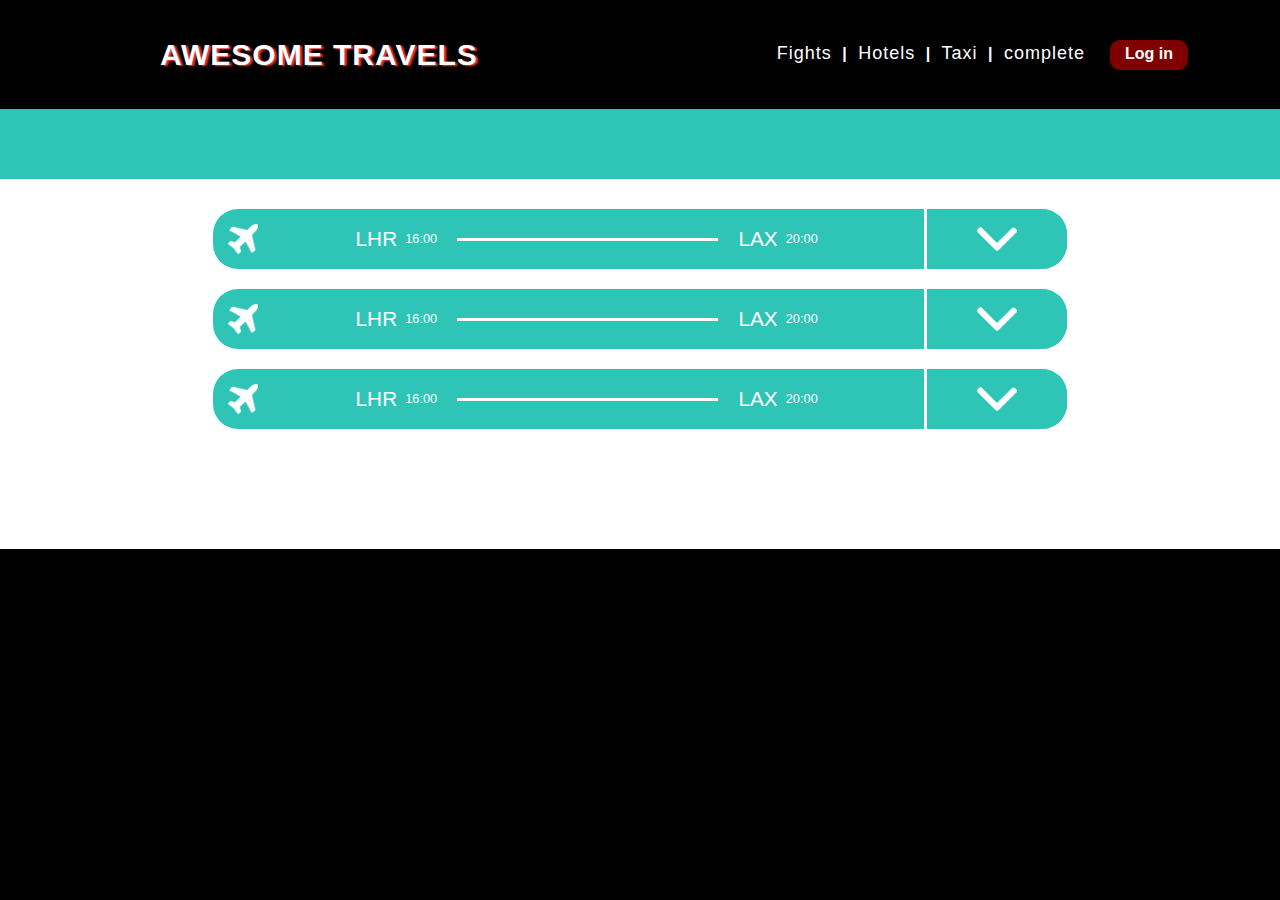
<file: flights.html>
<!doctype html>
<!--Hello earthlings-->
<html lang="en">
  <head>
    <!-- Required meta tags -->
    <meta charset="utf-8">
    <meta name="viewport" content="width=device-width, initial-scale=1, shrink-to-fit=no">

    <!-- Bootstrap CSS -->
    <link rel="stylesheet" href="https://maxcdn.bootstrapcdn.com/bootstrap/4.0.0/css/bootstrap.min.css" integrity="sha384-Gn5384xqQ1aoWXA+058RXPxPg6fy4IWvTNh0E263XmFcJlSAwiGgFAW/dAiS6JXm" crossorigin="anonymous">
    <link rel="stylesheet" href="https://cdnjs.cloudflare.com/ajax/libs/font-awesome/4.7.0/css/font-awesome.min.css">
    <meta name="description" content="This is a online travel booking system making booking much easier !">
    <meta name="author" content="Ayushman">
    <!--StyleSheet-->
    <link href="css/searchResult/style.css" rel="stylesheet">
    <link href="css/searchResult/navbar.css" rel="stylesheet">
    <link href="css/searchResult/header.css" rel="stylesheet">
    <link href="css/searchResult/flightdivs.css" rel="stylesheet">
    <link href="https://fonts.googleapis.com/css?family=Roboto:300,900" rel="stylesheet">


    <title>Awesome Travels- nobody does it !</title>
  </head>
  <body>

    <!-- Navigation -->
    <nav class="navbar navbar-light fixed-top" id="mainNav">
      <div class="container">
        <div class="nav-head">
          <a class="navbar-brand">Awesome Travels</a>
        </div>
        <div class="nav-body">
          <div class="nav-container">
          <a class="nav-item" href="flights.html">Fights</a> |
          <a class="nav-item" href="hotels.html">Hotels</a> |
          <a class="nav-item" href="taxis">Taxi</a> |
          <a class="nav-item" href="complete.html">complete</a>
        </div>
        <div class="nav-footer">
          <button class="btn-login">Log in</button>
        </div>
      </div>
      </div>
    </nav>

    <!-- This section contains the flight booking process uses infodivs css-->
    <section id="booking">
      <div class="container">
        <div class="top-bar">
        </div>
        <div class="">
        </div>
      </div>
    </section>

    <section id="flights">
      <div class = "container-fluid">
        <div class ="row">
          <div class = "col-8 flightcontainer" id ="fcont1">
            <div class = "flight row"  id ="fsimple1">
              <div class = "simpinfo col-10">
                <img src="icons/plane.png" alt="plane icn"/>
                <div class = "flighttextcontainer">
                  <span id="airportcode">LHR</span><span id="timestyle">16:00</span>
                  <div class = "dividerline">
                  </div>
                  <span id="airportcode">LAX</span><span id="timestyle">20:00</span>
                </div>
              </div>
              <button class = "col-2"  onclick="toggleinfo('minfo1', 'fsimple1','fcont1','rotatearr1')">
                <img src="icons/down-arrow.png" alt="down icn" id="rotatearr1"/>
              </button>
            </div>
            <div class = "moreinfo col" id="minfo1" style = "visibility: collapse;">
              <div class = "row minforow">
                <div class ="col-3">
                  <span id="airportcode">Tue 13 Mar</span>
                </div>
                <div class ="col-6">
                  <div class = "row">
                    <div class = "col-5">
                      <span id="airportcode">LHR</span></br>
                      <span id="timestyle">16:00</span>
                    </div>
                    <div class = "col-2" style="padding-left:0; padding-right:0; padding-top: 22px;">
                      <div class = "dividerline" id="divlinminfo"></div>
                    </div>
                    <div class = "col-5">
                      <span id="airportcode">LAX</span></br>
                      <span id="timestyle">20:00</span>
                    </div>
                  </div>
                </div>
                <div class ="col-3">
                  <span id="airportcode">Economy</span></br>
                  <span id="timestyle">5hrs 00mins</span>
                </div>
              </div>
              <div class = "row minforow">
                <div class ="col-3">
                  <img src = "icons/BAlogo.png" />
                </div>
                <div class ="col-6">
                  <span id="timestyle">British Airways 824</span> </br>
                  <span id="timestyle">Narrow-body jet Airbus A320-100/200</span> </br>
                  <span id="timestyle">Operated by Aer Lingus</span>
                </div>
              </div>
              <div class = "row minforow">
                <div class ="col text-center" style="margin-bottom: 20px">
                  <button type="button" class="btn btn-danger">Add To Plan</button>
                </div>

              </div>
            </div>

          </div>
        </div>
        <div class ="row">
          <div class = "col-8 flightcontainer" id ="fcont2">
            <div class = "flight row"  id ="fsimple2">
              <div class = "simpinfo col-10">
                <img src="icons/plane.png" alt="plane icn"/>
                <div class = "flighttextcontainer">
                  <span id="airportcode">LHR</span><span id="timestyle">16:00</span>
                  <div class = "dividerline">
                  </div>
                  <span id="airportcode">LAX</span><span id="timestyle">20:00</span>
                </div>
              </div>
              <button class = "col-2"  onclick="toggleinfo('minfo2', 'fsimple2','fcont2','rotatearr2')">
                <img src="icons/down-arrow.png" alt="down icn" id="rotatearr2"/>
              </button>
            </div>
            <div class = "moreinfo col" id="minfo2" style = "visibility: collapse;">
              <div class = "row minforow">
                <div class ="col-3">
                  <span id="airportcode">Tue 13 Mar</span>
                </div>
                <div class ="col-6">
                  <div class = "row">
                    <div class = "col-5">
                      <span id="airportcode">LHR</span></br>
                      <span id="timestyle">16:00</span>
                    </div>
                    <div class = "col-2" style="padding-left:0; padding-right:0; padding-top: 22px;">
                      <div class = "dividerline" id="divlinminfo"></div>
                    </div>
                    <div class = "col-5">
                      <span id="airportcode">LAX</span></br>
                      <span id="timestyle">20:00</span>
                    </div>
                  </div>
                </div>
                <div class ="col-3">
                  <span id="airportcode">Economy</span></br>
                  <span id="timestyle">5hrs 00mins</span>
                </div>
              </div>
              <div class = "row minforow">
                <div class ="col-3">
                  <img src = "icons/BAlogo.png" />
                </div>
                <div class ="col-6">
                  <span id="timestyle">British Airways 824</span> </br>
                  <span id="timestyle">Narrow-body jet Airbus A320-100/200</span> </br>
                  <span id="timestyle">Operated by Aer Lingus</span>
                </div>
              </div>
              <div class = "row minforow">
                <div class ="col text-center" style="margin-bottom: 20px">
                  <button type="button" class="btn btn-danger">Add To Plan</button>
                </div>

              </div>
            </div>

          </div>
        </div>
        <div class = "row">
          <div class = "col-8 flightcontainer" id ="fcont3">
          <div class = "flight row"  id ="fsimple3">
            <div class = "simpinfo col-10">
              <img src="icons/plane.png" alt="plane icn"/>
              <div class = "flighttextcontainer">
                <span id="airportcode">LHR</span><span id="timestyle">16:00</span>
                <div class = "dividerline">
                </div>
                <span id="airportcode">LAX</span><span id="timestyle">20:00</span>
              </div>
            </div>
            <button class = "col-2" onclick="toggleinfo('minfo3', 'fsimple3','fcont3','rotatearr3')">
              <img src="icons/down-arrow.png" alt="down icn" id="rotatearr3"/>
            </button>
          </div>
          <div class = "moreinfo col" id="minfo3" style = "visibility: collapse;">
            <div class = "row minforow">
              <div class ="col-3">
                <span id="airportcode">Tue 13 Mar</span>
              </div>
              <div class ="col-6">
                <div class = "row">
                  <div class = "col-5">
                    <span id="airportcode">LHR</span></br>
                    <span id="timestyle">16:00</span>
                  </div>
                  <div class = "col-2" style="padding-left:0; padding-right:0; padding-top: 22px;">
                    <div class = "dividerline" id="divlinminfo"></div>
                  </div>
                  <div class = "col-5">
                    <span id="airportcode">LAX</span></br>
                    <span id="timestyle">20:00</span>
                  </div>
                </div>
              </div>
              <div class ="col-3">
                <span id="airportcode">Economy</span></br>
                <span id="timestyle">5hrs 00mins</span>
              </div>
            </div>
            <div class = "row minforow">
              <div class ="col-3">
                <img src = "icons/BAlogo.png" />
              </div>
              <div class ="col-6">
                <span id="timestyle">British Airways 824</span> </br>
                <span id="timestyle">Narrow-body jet Airbus A320-100/200</span> </br>
                <span id="timestyle">Operated by Aer Lingus</span>
              </div>
            </div>
            <div class = "row minforow">
              <div class ="col text-center" style="margin-bottom: 20px">
                <button type="button" class="btn btn-danger">Add To Plan</button>
              </div>

            </div>
          </div>
        </div>
        </div>

      </div>
    </section>
    <script>
      rotate = document.getElementById('rotateonhover');
      function toggleinfo(minfo, fsimple, fcont, rotate){
        var toggled = document.getElementById(minfo);
        console.log(toggled.style.visibility);
        if(toggled.style.visibility === "collapse"){
          document.getElementById(fcont).style.height = "auto";
          document.getElementById(minfo).style.visibility = "visible";
          document.getElementById(fsimple).style.borderRadius = "25px 25px 0 0";
          document.getElementById(rotate).className='pointdown';
        }
        else{
          document.getElementById(fcont).style.height = "60px";
          document.getElementById(minfo).style.visibility = "collapse";
          document.getElementById(fsimple).style.borderRadius = "25px";
          document.getElementById(rotate).className='pointup';
        }
      }
    </script>

    <!-- Optional JavaScript -->
    <!-- jQuery first, then Popper.js, then Bootstrap JS -->
    <script src="https://code.jquery.com/jquery-3.2.1.slim.min.js" integrity="sha384-KJ3o2DKtIkvYIK3UENzmM7KCkRr/rE9/Qpg6aAZGJwFDMVNA/GpGFF93hXpG5KkN" crossorigin="anonymous"></script>
    <script src="https://cdnjs.cloudflare.com/ajax/libs/popper.js/1.12.9/umd/popper.min.js" integrity="sha384-ApNbgh9B+Y1QKtv3Rn7W3mgPxhU9K/ScQsAP7hUibX39j7fakFPskvXusvfa0b4Q" crossorigin="anonymous"></script>
    <script src="https://maxcdn.bootstrapcdn.com/bootstrap/4.0.0/js/bootstrap.min.js" integrity="sha384-JZR6Spejh4U02d8jOt6vLEHfe/JQGiRRSQQxSfFWpi1MquVdAyjUar5+76PVCmYl" crossorigin="anonymous"></script>
  </body>
</html>
</file>
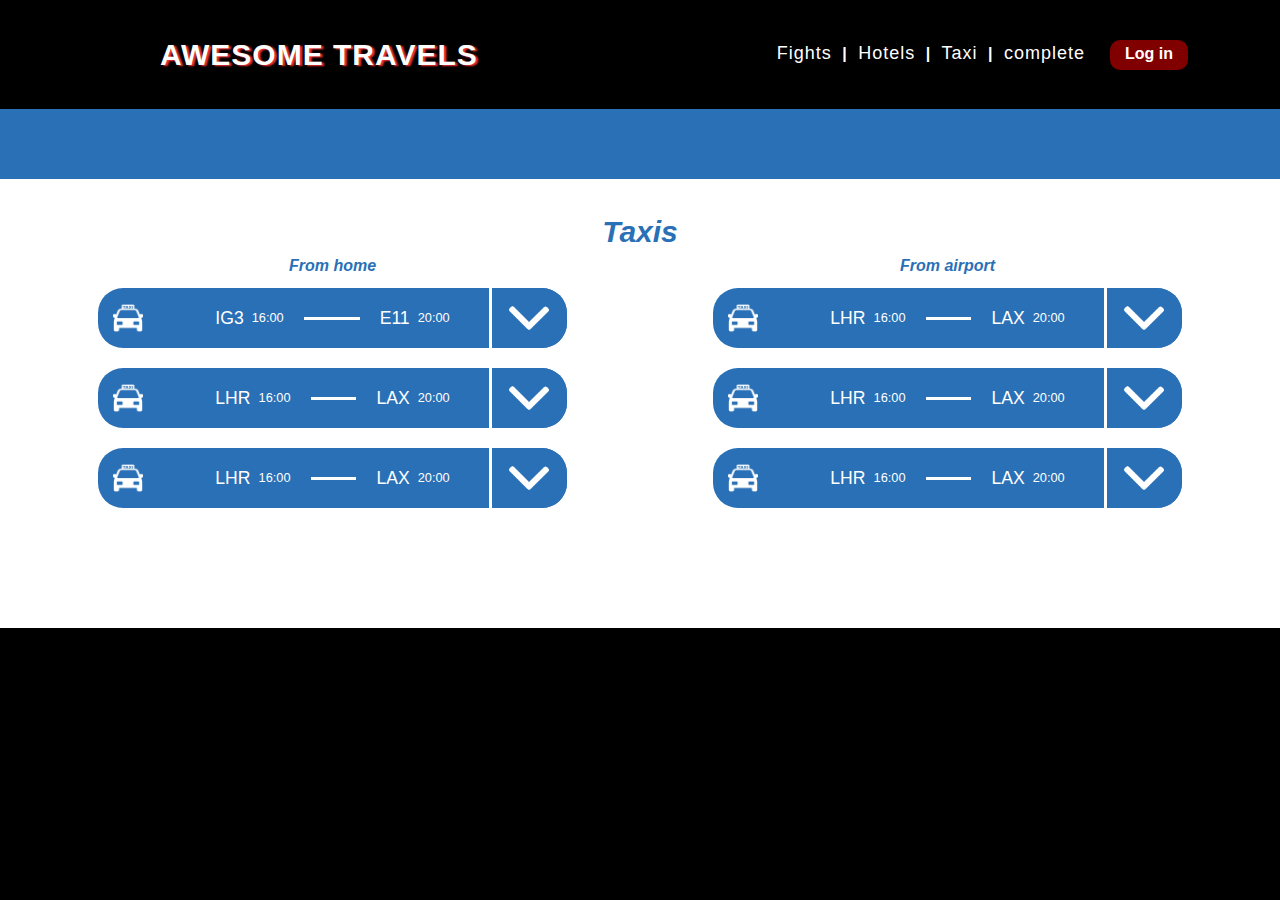
<file: taxis.html>
<!doctype html>
<!--Hello earthlings-->
<html lang="en">
  <head>
    <!-- Required meta tags -->
    <meta charset="utf-8">
    <meta name="viewport" content="width=device-width, initial-scale=1, shrink-to-fit=no">

    <!-- Bootstrap CSS -->
    <link rel="stylesheet" href="https://maxcdn.bootstrapcdn.com/bootstrap/4.0.0/css/bootstrap.min.css" integrity="sha384-Gn5384xqQ1aoWXA+058RXPxPg6fy4IWvTNh0E263XmFcJlSAwiGgFAW/dAiS6JXm" crossorigin="anonymous">
    <link rel="stylesheet" href="https://cdnjs.cloudflare.com/ajax/libs/font-awesome/4.7.0/css/font-awesome.min.css">
    <meta name="description" content="This is a online travel booking system making booking much easier !">
    <meta name="author" content="Ayushman">
    <!--StyleSheet-->
    <link href="css/searchResult/style.css" rel="stylesheet">
    <link href="css/searchResult/navbar.css" rel="stylesheet">
    <link href="css/searchResult/header.css" rel="stylesheet">
    <link href="css/searchResult/taxidivs.css" rel="stylesheet">
    <link href="https://fonts.googleapis.com/css?family=Roboto:300,900" rel="stylesheet">


    <title>Awesome Travels- nobody does it !</title>
  </head>
  <body>

    <!-- Navigation -->
    <nav class="navbar navbar-light fixed-top" id="mainNav">
      <div class="container">
        <div class="nav-head">
          <a class="navbar-brand">Awesome Travels</a>
        </div>
        <div class="nav-body">
          <div class="nav-container">
          <a class="nav-item" href="flights.html">Fights</a> |
          <a class="nav-item" href="hotels.html">Hotels</a> |
          <a class="nav-item" href="taxis.html">Taxi</a> |
          <a class="nav-item" href="complete.html">complete</a>
        </div>
        <div class="nav-footer">
          <button class="btn-login">Log in</button>
        </div>
      </div>
      </div>
    </nav>

    <!-- This section contains the flight booking process uses infodivs css-->
    <section id="booking" style = "background-color: #2A70B6;">
      <div class="container">
        <div class="top-bar">
        </div>
        <div class="">
        </div>
      </div>
    </section>

    <section id="taxis">
      <div id="bigtitle">
        <span>Taxis</span>
      </div>
      <div class ="row">
      <div class = "col-6">
      <div class = "container-fluid" id="marginleft">
      <div id="smalltitle">
        <span>From home</span>
      </div>
        <div class ="row">
          <div class = "col-9 flightcontainer" id ="fcont1">
            <div class = "flight row"  id ="fsimple1">
              <div class = "simpinfo col-10">
                <img src="icons/taxi.png" alt="taxi icn"/>
                <div class = "flighttextcontainer">
                    <span id="airportcode">IG3</span><span id="timestyle">16:00</span>
                  <div class = "dividerline">
                  </div>
                  <span id="airportcode">E11</span><span id="timestyle">20:00</span>
                </div>
              </div>
              <button class = "col-2"  onclick="toggleinfo('minfo1', 'fsimple1','fcont1','rotatearr1')">
                <img src="icons/down-arrow.png" alt="down icn" id="rotatearr1" max-width: "80%"/>
              </button>
            </div>
            <div class = "moreinfo col" id="minfo1" style = "visibility: collapse;">
              <div class = "row minforow">
                <div class ="col-3">
                  <span id="airportcode">Tue 13 Mar</span>
                </div>
                <div class ="col-6">
                  <div class = "row">
                    <div class = "col-5">
                      <span id="airportcode">LHR</span></br>
                      <span id="timestyle">16:00</span>
                    </div>
                    <div class = "col-2" style="padding-left:0; padding-right:0; padding-top: 22px;">
                      <div class = "dividerline" id="divlinminfo"></div>
                    </div>
                    <div class = "col-5">
                      <span id="airportcode">LAX</span></br>
                      <span id="timestyle">20:00</span>
                    </div>
                  </div>
                </div>
                <div class ="col-3">
                  <span id="airportcode">Economy</span></br>
                  <span id="timestyle">5hrs 00mins</span>
                </div>
              </div>
              <div class = "row minforow">
                <div class ="col-3">
                  <img src = "icons/BAlogo.png" />
                </div>
                <div class ="col-6">
                  <span id="timestyle">British Airways 824</span> </br>
                  <span id="timestyle">Narrow-body jet Airbus A320-100/200</span> </br>
                  <span id="timestyle">Operated by Aer Lingus</span>
                </div>
              </div>
              <div class = "row minforow">
                <div class ="col text-center" style="margin-bottom: 20px">
                  <button type="button" class="btn btn-danger">Add To Plan</button>
                </div>

              </div>
            </div>

          </div>
        </div>
        <div class ="row">
          <div class = "col-9 flightcontainer" id ="fcont2">
            <div class = "flight row"  id ="fsimple2">
              <div class = "simpinfo col-10">
                <img src="icons/taxi.png" alt="plane icn"/>
                <div class = "flighttextcontainer">
                  <span id="airportcode">LHR</span><span id="timestyle">16:00</span>
                  <div class = "dividerline">
                  </div>
                  <span id="airportcode">LAX</span><span id="timestyle">20:00</span>
                </div>
              </div>
              <button class = "col-2"  onclick="toggleinfo('minfo2', 'fsimple2','fcont2','rotatearr2')">
                <img src="icons/down-arrow.png" alt="down icn" id="rotatearr2"/>
              </button>
            </div>
            <div class = "moreinfo col" id="minfo2" style = "visibility: collapse;">
              <div class = "row minforow">
                <div class ="col-3">
                  <span id="airportcode">Tue 13 Mar</span>
                </div>
                <div class ="col-6">
                  <div class = "row">
                    <div class = "col-5">
                      <span id="airportcode">LHR</span></br>
                      <span id="timestyle">16:00</span>
                    </div>
                    <div class = "col-2" style="padding-left:0; padding-right:0; padding-top: 22px;">
                      <div class = "dividerline" id="divlinminfo"></div>
                    </div>
                    <div class = "col-5">
                      <span id="airportcode">LAX</span></br>
                      <span id="timestyle">20:00</span>
                    </div>
                  </div>
                </div>
                <div class ="col-3">
                  <span id="airportcode">Economy</span></br>
                  <span id="timestyle">5hrs 00mins</span>
                </div>
              </div>
              <div class = "row minforow">
                <div class ="col-3">
                  <img src = "icons/BAlogo.png" />
                </div>
                <div class ="col-6">
                  <span id="timestyle">British Airways 824</span> </br>
                  <span id="timestyle">Narrow-body jet Airbus A320-100/200</span> </br>
                  <span id="timestyle">Operated by Aer Lingus</span>
                </div>
              </div>
              <div class = "row minforow">
                <div class ="col text-center" style="margin-bottom: 20px">
                  <button type="button" class="btn btn-danger">Add To Plan</button>
                </div>

              </div>
            </div>

          </div>
        </div>
        <div class = "row">
          <div class = "col-9 flightcontainer" id ="fcont3">
          <div class = "flight row"  id ="fsimple3">
            <div class = "simpinfo col-10">
              <img src="icons/taxi.png" alt="plane icn"/>
              <div class = "flighttextcontainer">
                <span id="airportcode">LHR</span><span id="timestyle">16:00</span>
                <div class = "dividerline">
                </div>
                <span id="airportcode">LAX</span><span id="timestyle">20:00</span>
              </div>
            </div>
            <button class = "col-2" onclick="toggleinfo('minfo3', 'fsimple3','fcont3','rotatearr3')">
              <img src="icons/down-arrow.png" alt="down icn" id="rotatearr3"/>
            </button>
          </div>
          <div class = "moreinfo col" id="minfo3" style = "visibility: collapse;">
            <div class = "row minforow">
              <div class ="col-3">
                <span id="airportcode">Tue 13 Mar</span>
              </div>
              <div class ="col-6">
                <div class = "row">
                  <div class = "col-5">
                    <span id="airportcode">LHR</span></br>
                    <span id="timestyle">16:00</span>
                  </div>
                  <div class = "col-2" style="padding-left:0; padding-right:0; padding-top: 22px;">
                    <div class = "dividerline" id="divlinminfo"></div>
                  </div>
                  <div class = "col-5">
                    <span id="airportcode">LAX</span></br>
                    <span id="timestyle">20:00</span>
                  </div>
                </div>
              </div>
              <div class ="col-3">
                <span id="airportcode">Economy</span></br>
                <span id="timestyle">5hrs 00mins</span>
              </div>
            </div>
            <div class = "row minforow">
              <div class ="col-3">
                <img src = "icons/BAlogo.png" />
              </div>
              <div class ="col-6">
                <span id="timestyle">British Airways 824</span> </br>
                <span id="timestyle">Narrow-body jet Airbus A320-100/200</span> </br>
                <span id="timestyle">Operated by Aer Lingus</span>
              </div>
            </div>
            <div class = "row minforow">
              <div class ="col text-center" style="margin-bottom: 20px">
                <button type="button" class="btn btn-danger">Add To Plan</button>
              </div>

            </div>
          </div>
        </div>
        </div>

      </div>
    </div>







<!-- SECOND HALF OF TAXI BOOKINGS DGDGSJALKDSFLJKSAFJDLSKAFDJKLSFDKJSLFALDJS-->






<div class = "col-6">
<div class = "container-fluid" id="marginright">
  <div id="smalltitle">
    <span>From airport</span>
  </div>
  <div class ="row">
    <div class = "col-9 flightcontainer" id ="fcont4">
      <div class = "flight row"  id ="fsimple4">
        <div class = "simpinfo col-10">
          <img src="icons/taxi.png" alt="taxi icn"/>
          <div class = "flighttextcontainer">
            <span id="airportcode">LHR</span><span id="timestyle">16:00</span>
            <div class = "dividerline">
            </div>
            <span id="airportcode">LAX</span><span id="timestyle">20:00</span>
          </div>
        </div>
        <button class = "col-2"  onclick="toggleinfo('minfo4', 'fsimple4','fcont4','rotatearr4')">
          <img src="icons/down-arrow.png" alt="down icn" id="rotatearr4"/>
        </button>
      </div>
      <div class = "moreinfo col" id="minfo4" style = "visibility: collapse;">
        <div class = "row minforow">
          <div class ="col-3">
            <span id="airportcode">Tue 13 Mar</span>
          </div>
          <div class ="col-6">
            <div class = "row">
              <div class = "col-5">
                <span id="airportcode">LHR</span></br>
                <span id="timestyle">16:00</span>
              </div>
              <div class = "col-2" style="padding-left:0; padding-right:0; padding-top: 22px;">
                <div class = "dividerline" id="divlinminfo"></div>
              </div>
              <div class = "col-5">
                <span id="airportcode">LAX</span></br>
                <span id="timestyle">20:00</span>
              </div>
            </div>
          </div>
          <div class ="col-3">
            <span id="airportcode">Economy</span></br>
            <span id="timestyle">5hrs 00mins</span>
          </div>
        </div>
        <div class = "row minforow">
          <div class ="col-3">
            <img src = "icons/BAlogo.png" />
          </div>
          <div class ="col-6">
            <span id="timestyle">British Airways 824</span> </br>
            <span id="timestyle">Narrow-body jet Airbus A320-100/200</span> </br>
            <span id="timestyle">Operated by Aer Lingus</span>
          </div>
        </div>
        <div class = "row minforow">
          <div class ="col text-center" style="margin-bottom: 20px">
            <button type="button" class="btn btn-danger">Add To Plan</button>
          </div>

        </div>
      </div>

    </div>
  </div>
  <div class ="row">
    <div class = "col-9 flightcontainer" id ="fcont5">
      <div class = "flight row"  id ="fsimple5">
        <div class = "simpinfo col-10">
          <img src="icons/taxi.png" alt="plane icn"/>
          <div class = "flighttextcontainer">
            <span id="airportcode">LHR</span><span id="timestyle">16:00</span>
            <div class = "dividerline">
            </div>
            <span id="airportcode">LAX</span><span id="timestyle">20:00</span>
          </div>
        </div>
        <button class = "col-2"  onclick="toggleinfo('minfo5', 'fsimple5','fcont5','rotatearr5')">
          <img src="icons/down-arrow.png" alt="down icn" id="rotatearr5"/>
        </button>
      </div>
      <div class = "moreinfo col" id="minfo5" style = "visibility: collapse;">
        <div class = "row minforow">
          <div class ="col-3">
            <span id="airportcode">Tue 13 Mar</span>
          </div>
          <div class ="col-6">
            <div class = "row">
              <div class = "col-5">
                <span id="airportcode">LHR</span></br>
                <span id="timestyle">16:00</span>
              </div>
              <div class = "col-2" style="padding-left:0; padding-right:0; padding-top: 22px;">
                <div class = "dividerline" id="divlinminfo"></div>
              </div>
              <div class = "col-5">
                <span id="airportcode">LAX</span></br>
                <span id="timestyle">20:00</span>
              </div>
            </div>
          </div>
          <div class ="col-3">
            <span id="airportcode">Economy</span></br>
            <span id="timestyle">5hrs 00mins</span>
          </div>
        </div>
        <div class = "row minforow">
          <div class ="col-3">
            <img src = "icons/BAlogo.png" />
          </div>
          <div class ="col-6">
            <span id="timestyle">British Airways 824</span> </br>
            <span id="timestyle">Narrow-body jet Airbus A320-100/200</span> </br>
            <span id="timestyle">Operated by Aer Lingus</span>
          </div>
        </div>
        <div class = "row minforow">
          <div class ="col text-center" style="margin-bottom: 20px">
            <button type="button" class="btn btn-danger">Add To Plan</button>
          </div>

        </div>
      </div>

    </div>
  </div>
  <div class = "row">
    <div class = "col-9 flightcontainer" id ="fcont6">
    <div class = "flight row"  id ="fsimple6">
      <div class = "simpinfo col-10">
        <img src="icons/taxi.png" alt="plane icn"/>
        <div class = "flighttextcontainer">
          <span id="airportcode">LHR</span><span id="timestyle">16:00</span>
          <div class = "dividerline">
          </div>
          <span id="airportcode">LAX</span><span id="timestyle">20:00</span>
        </div>
      </div>
      <button class = "col-2" onclick="toggleinfo('minfo6', 'fsimple6','fcont6','rotatearr6')">
        <img src="icons/down-arrow.png" alt="down icn" id="rotatearr6"/>
      </button>
    </div>
    <div class = "moreinfo col" id="minfo6" style = "visibility: collapse;">
      <div class = "row minforow">
        <div class ="col-3">
          <span id="airportcode">Tue 13 Mar</span>
        </div>
        <div class ="col-6">
          <div class = "row">
            <div class = "col-5">
              <span id="airportcode">LHR</span></br>
              <span id="timestyle">16:00</span>
            </div>
            <div class = "col-2" style="padding-left:0; padding-right:0; padding-top: 22px;">
              <div class = "dividerline" id="divlinminfo"></div>
            </div>
            <div class = "col-5">
              <span id="airportcode">LAX</span></br>
              <span id="timestyle">20:00</span>
            </div>
          </div>
        </div>
        <div class ="col-3">
          <span id="airportcode">Economy</span></br>
          <span id="timestyle">5hrs 00mins</span>
        </div>
      </div>
      <div class = "row minforow">
        <div class ="col-3">
          <img src = "icons/BAlogo.png" />
        </div>
        <div class ="col-6">
          <span id="timestyle">British Airways 824</span> </br>
          <span id="timestyle">Narrow-body jet Airbus A320-100/200</span> </br>
          <span id="timestyle">Operated by Aer Lingus</span>
        </div>
      </div>
      <div class = "row minforow">
        <div class ="col text-center" style="margin-bottom: 20px">
          <button type="button" class="btn btn-danger">Add To Plan</button>
        </div>

      </div>
    </div>
  </div>
  </div>

</div>
</div>
    </div>
    </section>

  <!-- This section contains the taxi booking for going to a hotel-->


    <script>
      rotate = document.getElementById('rotateonhover');
      function toggleinfo(minfo, fsimple, fcont, rotate){
        var toggled = document.getElementById(minfo);
        console.log(toggled.style.visibility);
        if(toggled.style.visibility === "collapse"){
          document.getElementById(fcont).style.height = "auto";
          document.getElementById(minfo).style.visibility = "visible";
          document.getElementById(fsimple).style.borderRadius = "25px 25px 0 0";
          document.getElementById(rotate).className='pointdown';
        }
        else{
          document.getElementById(fcont).style.height = "60px";
          document.getElementById(minfo).style.visibility = "collapse";
          document.getElementById(fsimple).style.borderRadius = "25px";
          document.getElementById(rotate).className='pointup';
        }
      }
    </script>

    <!-- Optional JavaScript -->
    <!-- jQuery first, then Popper.js, then Bootstrap JS -->
    <script src="https://code.jquery.com/jquery-3.2.1.slim.min.js" integrity="sha384-KJ3o2DKtIkvYIK3UENzmM7KCkRr/rE9/Qpg6aAZGJwFDMVNA/GpGFF93hXpG5KkN" crossorigin="anonymous"></script>
    <script src="https://cdnjs.cloudflare.com/ajax/libs/popper.js/1.12.9/umd/popper.min.js" integrity="sha384-ApNbgh9B+Y1QKtv3Rn7W3mgPxhU9K/ScQsAP7hUibX39j7fakFPskvXusvfa0b4Q" crossorigin="anonymous"></script>
    <script src="https://maxcdn.bootstrapcdn.com/bootstrap/4.0.0/js/bootstrap.min.js" integrity="sha384-JZR6Spejh4U02d8jOt6vLEHfe/JQGiRRSQQxSfFWpi1MquVdAyjUar5+76PVCmYl" crossorigin="anonymous"></script>
  </body>
</html>
</file>
<file: css/searchResult/style.css>
/*This is the css file where the css code for the index.html is added !
 *
 *
*/
body{
  font-family: 'Lora', 'Helvetica Neue', Helvetica, Arial, sans-serif;
  position: relative;
  width: 100%;
  color: white;
  background-color: black;
  -webkit-tap-highlight-color: rgba(255, 255, 255, 0.2);
}



header{
  position: relative;
  width: 100%;
  height: auto;
  padding: 200px 0;
  text-align: center;
  background-image: url("../src/bg.jpg");
  -webkit-background-size: cover;
  -moz-background-size: cover;
  -o-background-size: cover;
  background-size: cover;

}
  #booking{
    width:100%;
    height:70px;
    background-color: var(--flightblue);
  }
</file>
<file: css/searchResult/navbar.css>
#mainNav {
  font-family: 'Cabin', 'Helvetica Neue', Helvetica, Arial, sans-serif;
  position: relative;
  margin: 0px;
  border-bottom: 2px solid rgba(255, 255, 255, 0.3);
  background-color: black;
    display: flex;
    justify-content: space-between;
    flex-direction: row;
    font-weight: bold;
}
  #mainNav .navbar-brand {
    font-size: 30px;
    text-transform: uppercase;
    font-weight: 700;
    text-shadow: 2.5px 1px 2px rgba(255,50,50,1);
  }
  #mainNav a {
    color: white;
  }
  #mainNav .nav-head{
    display: flex;
    padding: 2px;
    margin: 5px;
    margin-left: 50px;
    padding-left: 25px;
  }
  #mainNav .nav-body{
    display: flex;
    padding: 2px;
    margin: 5px;
  }
  #mainNav .nav-body-container{
      display: flex;
      flex-direction: row;
      justify-content: center;
  }
  #mainNav .nav-item{
    color: rgba(255,255,255,1);
    font-weight: 300;
    font-size: 18px;
    padding: 5px;
    justify-content: center;
  }
  #mainNav .nav-item:hover {
    color: rgba(210,210,210,1);
    text-decoration: none;
    }
    #mainNav .nav-item:active {
      color: rgba(210,210,210,1);
      text-decoration: none;
      }
  @media (min-width: 992px) {
    #mainNav {
      padding-top: 20px;
      padding-bottom: 20px;
      -webkit-transition: background 0.3s ease-in-out, padding-top 0.3s ease-in-out, padding-bottom 0.3s;
      -moz-transition: background 0.3s ease-in-out, padding-top 0.3s ease-in-out, padding-bottom 0.3s;
      transition: background 0.3s ease-in-out, padding-top 0.3s ease-in-out, padding-bottom 0.3s;
      letter-spacing: 1px;
      border-bottom: none;
      background: transparent;
    }
      #mainNav.navbar-change {
        width: 100%;
        margin: 0px;
        padding-top: 22px;
        padding-bottom: 22px;
        border-bottom: 1px solid rgba(255, 255, 255, 0.3);
        background: black; }
    }

#mainNav .btn-login{
  margin-left: 20px;
  background-color: rgba(255, 0, 0, 0.5);
  border-radius: 10px 10px 10px 10px;
  font-weight: bold;
  color: white;
  border: 0px;
  padding: 2px 15px 4px 15px;
}
#mainNav .btn-login:hover{
  background-color: rgba(255, 0, 0, 0.73);
  transform: scale(1.03);
}
</file>
<file: css/searchResult/header.css>
/*
* hello
*/
.masthead{
  height: 100%;
  align-content: center;
}
.heading{
  font-family: 'Cabin', 'Helvetica Neue', Helvetica, Arial, sans-serif;
  font-weight: 700;
  font-size: 50px;
  margin: 50px 0 0;
  text-transform: uppercase;
}
.btn-circle {
  font-size: 26px;
  width: 55px;
  height: 55px;
  margin-top: 200px;
  line-height: 38px;
  -webkit-transition: background 0.3s ease-in-out;
  -moz-transition: background 0.3s ease-in-out;
  transition: background 0.3s ease-in-out;
  color: white;
  border: 2px solid white;
  border-radius: 100% !important;
  background: rgba(255,255,255,0.25);
}
  .btn-circle:focus, .btn-circle:hover {
    color: white;
    outline: none;
    background: rgba(255, 255, 255, 0.15);
    transform: scale(1.02);
  }
</file>
<file: css/searchResult/flightdivs.css>
:root{
    --flightblue: rgba(46, 196, 182, 1);
}
#flights{
  background-color: white;
  padding-top: 30px;
  padding-bottom: 100px;
}
#flights .flightcontainer{
  height: 60px;
  float: none;
  margin:auto;
  margin-bottom: 20px;
  padding-left: 0;
  padding-right: 0;

}
#flights .flight{
  height: 60px;
  background-color: var(--flightblue);
  text-align: center;
  border-radius: 25px;
  float: none;
  margin: auto;
  padding-left: 0;
  padding-right: 0;
}
#flights .moreinfo{
  width: 100%;
  height: auto;
  border: 4px solid var(--flightblue);
  color: var(--flightblue);
  text-align: center;
  border-radius: 0 0 25px 25px;
  border-top: 0;
  float: none;
  margin: auto;
}
#flights .moreinfotest{
  width: 100%;
  height: 100px;
  border: 4px solid var(--flightblue);
  color: var(--flightblue);
  text-align: center;
  border-radius: 0 0 25px 25px;
  border-top: 0;
  float: none;
  margin: auto;
}
.flight img{
  max-width: 40px;
  max-height: 40px;
}
.simpinfo{
  height: 60px;
  margin: 0;
  padding: 0;
}
.simpinfo img{
  margin-top: 15px;
  margin-left: 15px;
  float: left;
  max-width: 30px;
  max-height: 30px;
}
.flight button{
  background-color: inherit;
  height: 60px;
  border: 0;
  border-left: 3px solid white;
  border-radius: 0 25px 25px 0;
  margin: 0;
}
.flighttextcontainer{
  display:flex;
  flex-direction:row;
  align-items: center;
  line-height: 60px;
  width: 65%;
  margin-left: 20%;
}
#airportcode{
  flex-grow:0;
  font-size: 1.3em;
  font-family: 'Roboto:900', sans-serif;
}
#timestyle{
  flex-grow:0;
  font-size: 0.8em;
  font-family: 'Roboto:300', sans-serif;
  margin-left: 8px;
}
.dividerline{
  flex-grow: 1;
  height: 3px;
  margin-left: 20px;
  margin-right: 20px;
  background-color: white;
}
#divlinminfo{
  background-color: var(--flightblue);
  margin: 0;
}
.pointdown{
    transform:             rotate( 180deg );
        -moz-transform:    rotate( 180deg );
        -ms-transform:     rotate( 180deg );
        -o-transform:      rotate( 180deg );
        -webkit-transform: rotate( 180deg );
    transition:             transform 400ms ease-out;
        -moz-transition:    -moz-transform 400ms ease-out;
        -ms-transition:     -ms-transform 400ms ease-out;
        -o-transition:      -o-transform 400ms ease-out;
        -webkit-transition: -webkit-transform 400ms ease-out;
}

.pointup{
    transition:             transform 400ms ease-out;
        -moz-transition:    -moz-transform 400ms ease-out;
        -ms-transition:     -ms-transform 400ms ease-out;
        -o-transition:      -o-transform 400ms ease-out;
        -webkit-transition: -webkit-transform 400ms ease-out;
}
.minforow{
  padding-top: 20px;
}
#minfo1, #minfo2, #minfo3{
  visibility: collapse;
}
.minforow img{
  max-width: 100px;
  max-height: 100px;
}
#bigtitle{
  color: var(--flightblue);
  margin:auto;
  text-align: center;
  font-weight: bold;
  font-size: 30px;
  font-family: 'Roboto:300', sans-serif;
  font-style: italic;
}
</file>
<file: css/searchResult/taxidivs.css>
:root{
    --flightblue: rgba(46, 196, 182, 1);
}
#taxis{
  background-color: white;
  padding-top: 30px;
  padding-bottom: 100px;
}
#taxis .flightcontainer{
  height: 60px;
  float: none;
  margin: auto;
  margin-bottom: 20px;
  padding-left: 0;
  padding-right: 0;

}

#taxis .flight{
  height: 60px;
  background-color: #2A70B6;
  text-align: center;
  border-radius: 25px;
  float: none;
  margin: auto;
  padding-left: 0;
  padding-right: 0;

}
#taxis .moreinfo{
  width: 100%;
  height: auto;
  border: 4px solid #2A70B6;
  color: #2A70B6;
  text-align: center;
  border-radius: 0 0 25px 25px;
  border-top: 0;
  float: none;
  margin: auto;
}
#taxis .moreinfotest{
  width: 100%;
  height: 100px;
  border: 4px solid #2A70B6;
  color: #2A70B6;
  text-align: center;
  border-radius: 0 0 25px 25px;
  border-top: 0;
  float: none;
  margin: auto;
}
.flight img{
  max-width: 40px;
  max-height: 40px;
}
.simpinfo{
  height: 60px;
  margin: 0;
  padding: 0;
}
.simpinfo img{
  margin-top: 15px;
  margin-left: 15px;
  float: left;
  max-width: 30px;
  max-height: 30px;
}
.flight button{
  background-color: inherit;
  height: 60px;
  border: 0;
  border-left: 3px solid white;
  border-radius: 0 25px 25px 0;
  margin: 0;
}
.flighttextcontainer{
  display:flex;
  flex-direction:row;
  align-items: center;
  line-height: 60px;
  width: 60%;
  margin-left: 30%;
}
#airportcode{
  flex-grow:0;
  font-size: 1.1em;
  font-family: 'Roboto:900', sans-serif;
}
#timestyle{
  flex-grow:0;
  font-size: 0.8em;
  font-family: 'Roboto:300', sans-serif;
  margin-left: 8px;
}
.dividerline{
  flex-grow: 1;
  height: 3px;
  margin-left: 20px;
  margin-right: 20px;
  background-color: white;
}
#divlinminfo{
  background-color: #2A70B6;
  margin: 0;
}
.pointdown{
    transform:             rotate( 180deg );
        -moz-transform:    rotate( 180deg );
        -ms-transform:     rotate( 180deg );
        -o-transform:      rotate( 180deg );
        -webkit-transform: rotate( 180deg );
    transition:             transform 400ms ease-out;
        -moz-transition:    -moz-transform 400ms ease-out;
        -ms-transition:     -ms-transform 400ms ease-out;
        -o-transition:      -o-transform 400ms ease-out;
        -webkit-transition: -webkit-transform 400ms ease-out;
}

.pointup{
    transition:             transform 400ms ease-out;
        -moz-transition:    -moz-transform 400ms ease-out;
        -ms-transition:     -ms-transform 400ms ease-out;
        -o-transition:      -o-transform 400ms ease-out;
        -webkit-transition: -webkit-transform 400ms ease-out;
}
.minforow{
  padding-top: 20px;
}
#minfo1, #minfo2, #minfo3{
  visibility: collapse;
}
.minforow img{
  max-width: 100px;
  max-height: 100px;
}

#smalltitle{
  color: #2A70B6;
  margin:auto;
  text-align: center;
  font-weight: bold;
  font-family: 'Roboto:300', sans-serif;
  margin-bottom: 10px;
  font-style: italic;
}

#bigtitle{
  color: #2A70B6;
  margin:auto;
  text-align: center;
  font-weight: bold;
  font-size: 30px;
  font-family: 'Roboto:300', sans-serif;
  font-style: italic;
}

#marginleft{
  margin-left: 20px;
}

#marginright{
  margin-left: -20px;
}
</file>
